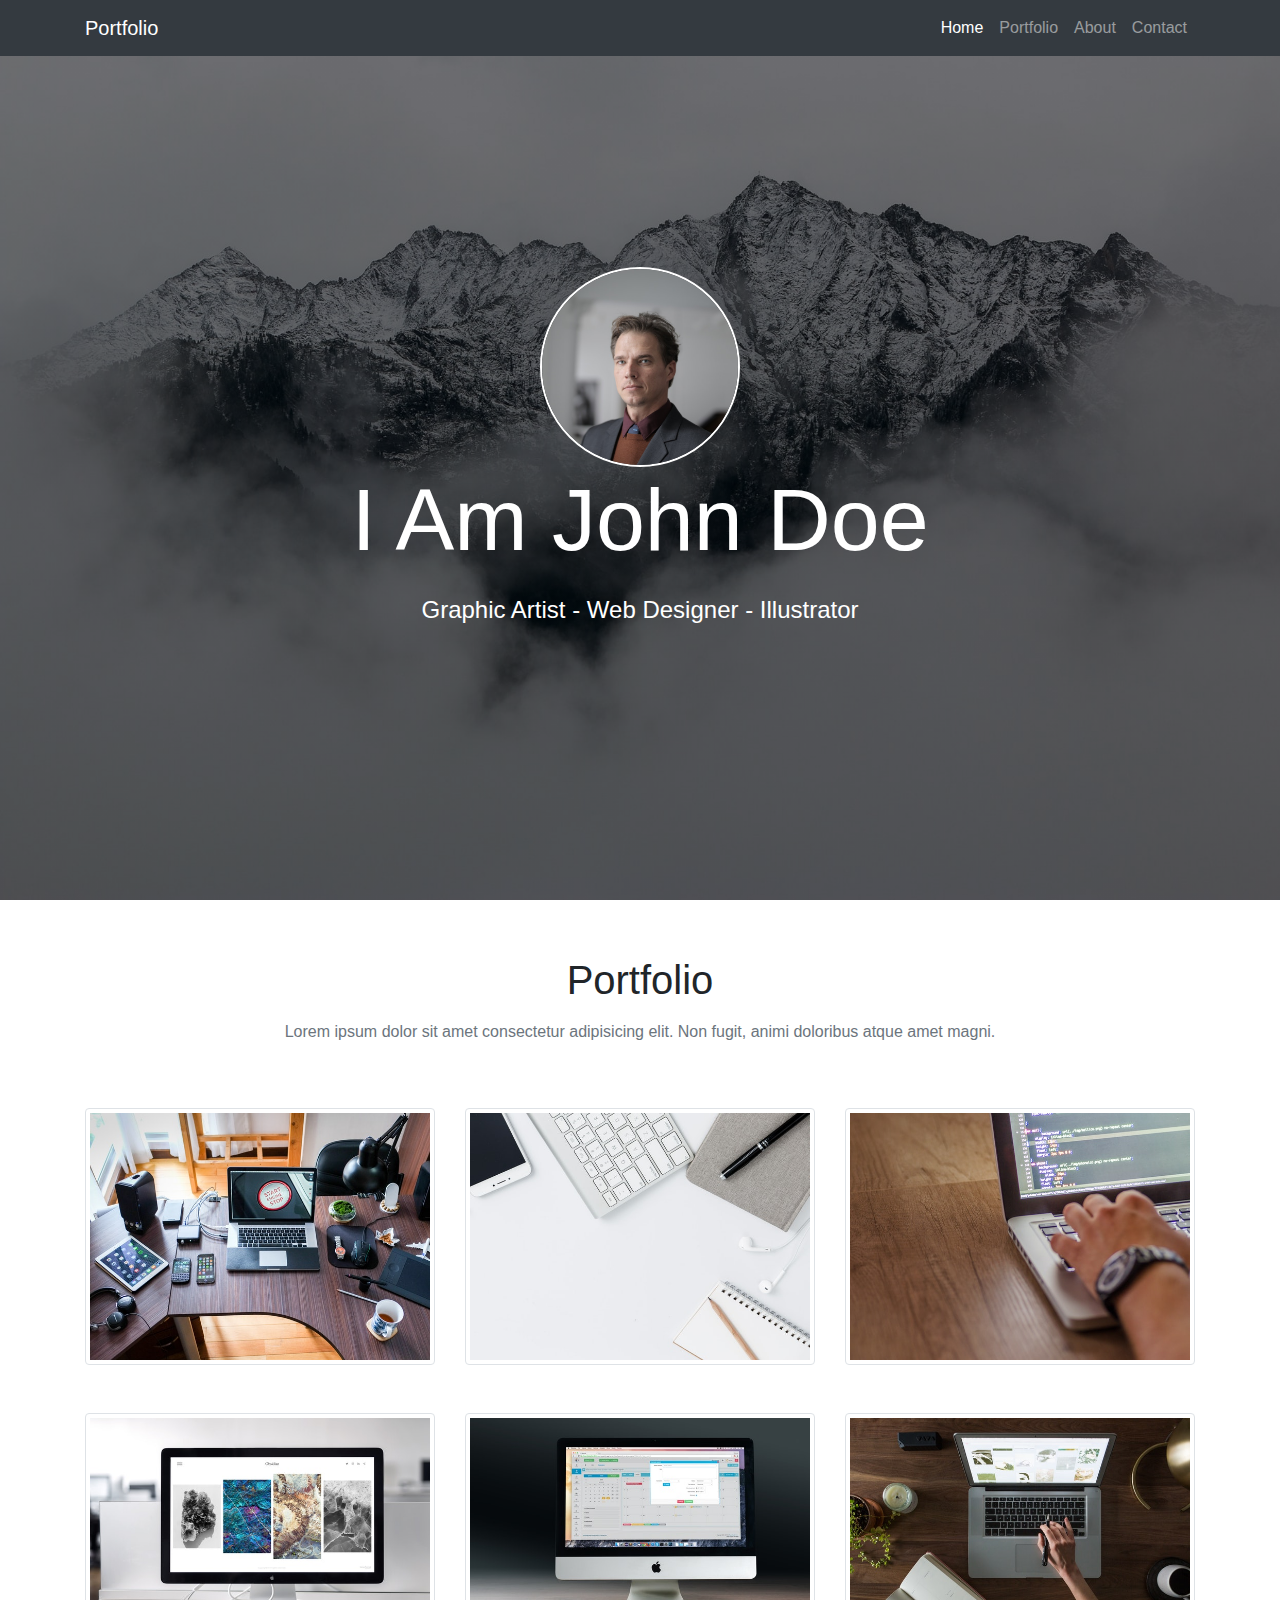
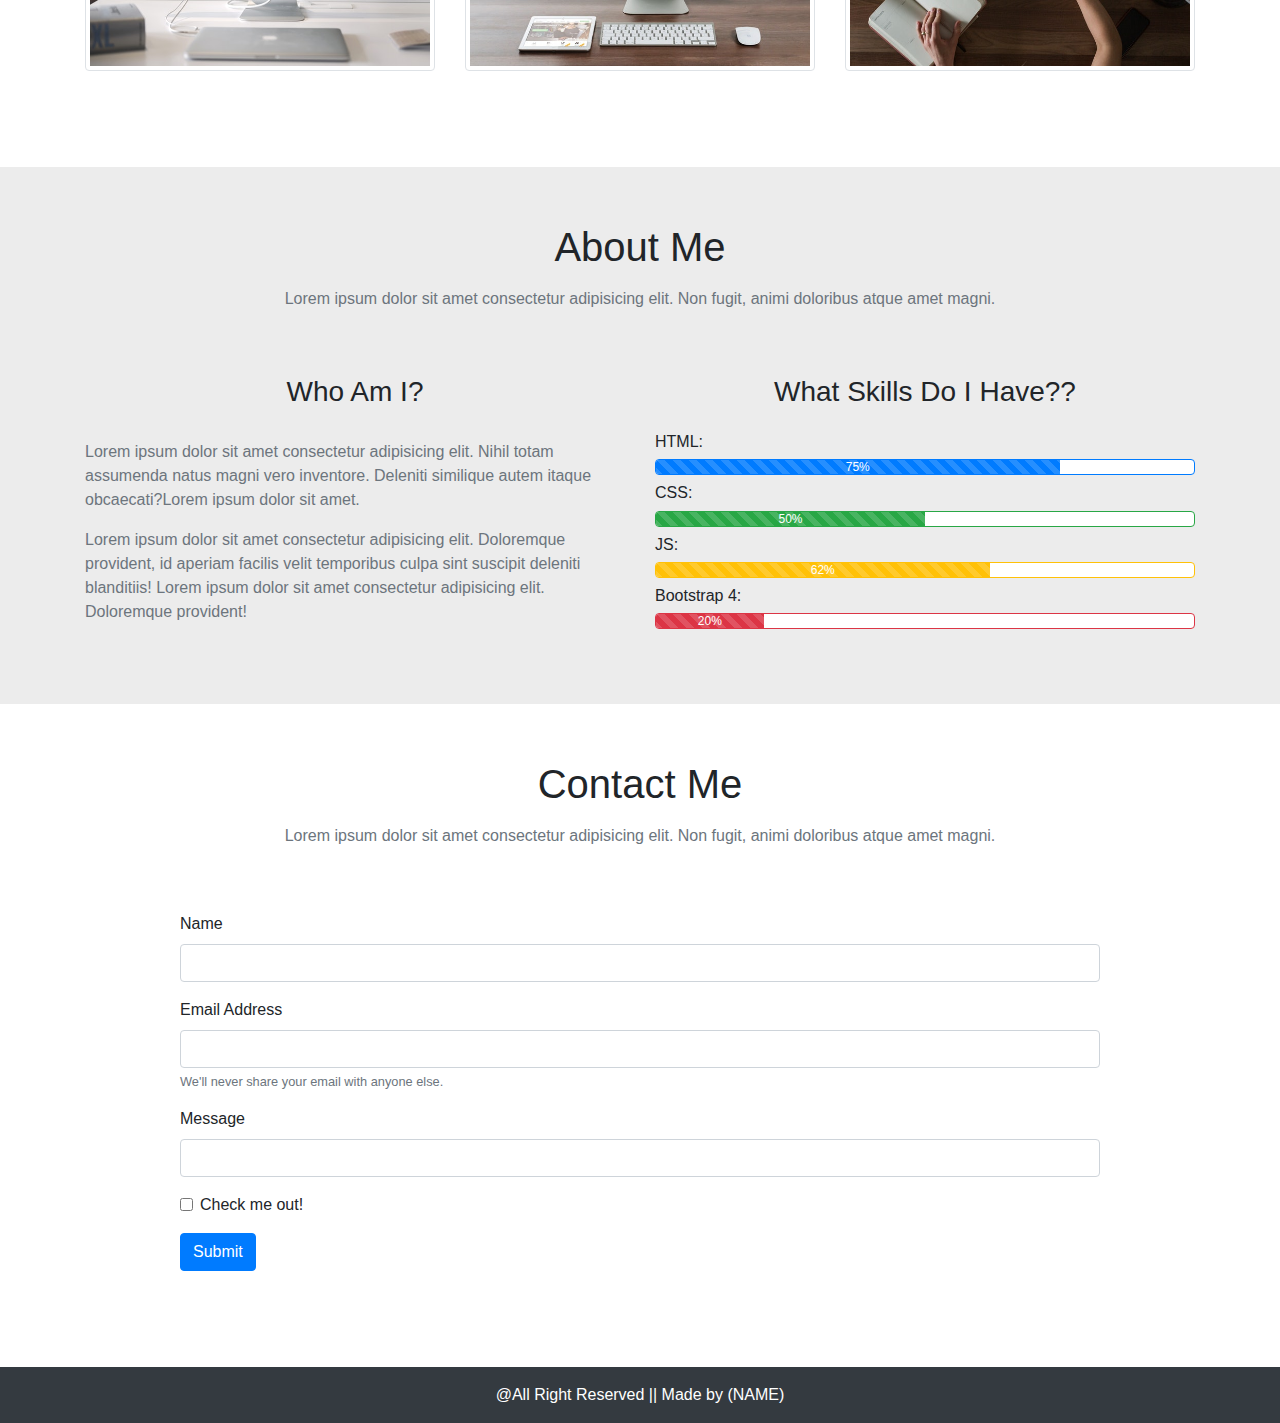
<file: portfolio/index.html>
<!DOCTYPE html>
<html lang="en">

<head>
    <meta charset="UTF-8">
    <meta name="viewport" content="width=device-width, initial-scale=1.0">
    <title>Portfolio</title>
    <link rel="stylesheet" href="bootstrap.min.css">
    <link rel="stylesheet" href="style.css">
</head>

<body data-spy="scroll" data-target="#nav-scroll" data-offset="56">

    <header class="header" id="home">
        <nav class="navbar navbar-expand-lg navbar-dark bg-dark fixed-top" id="nav-scroll">
            <div class="container">
                <a href="#" class="navbar-brand">Portfolio</a>
                <button class="navbar-toggler" type="button" data-toggle="collapse" data-target="#navbar">
                    <span class="navbar-toggler-icon"></span>
                </button>
                <div class="collapse navbar-collapse" id="navbar">
                    <ul class="navbar-nav ml-auto">
                        <li class="nav-item">
                            <a href="#home" class="nav-link">Home</a>
                        </li>
                        <li class="nav-item">
                            <a href="#portfolio" class="nav-link">Portfolio</a>
                        </li>
                        <li class="nav-item">
                            <a href="#about" class="nav-link">About</a>
                        </li>
                        <li class="nav-item">
                            <a href="#contact" class="nav-link">Contact</a>
                        </li>
                    </ul>
                </div>
            </div>
        </nav>
        <div class="cover container-fluid text-white">
            <div class="cover-content d-flex flex-column justify-content-center align-items-center">
                <img src="img/portrait.jpg" alt="" class="rounded-circle">
                <h1 class="display-2 text-capitalize pt-4 pt-md-0">i am john doe</h1>
                <h6 class="pt-3 h4">Graphic Artist - Web Designer - Illustrator</h6>
            </div>
        </div>
    </header>

    <section class="container py-5" id="portfolio">
        <div class="section-title text-center pt-2">
            <h4 class="h1 pb-2">Portfolio</h4>
            <p class="text-muted">Lorem ipsum dolor sit amet consectetur adipisicing elit. Non fugit, animi doloribus atque amet magni.</p>
        </div>
        <div class="row pt-5">
            <div class="col-lg-4 col-md-6 mb-5">
                <img src="img/project1.jpg" alt="" class="img-fluid img-thumbnail">
            </div>
            <div class="col-lg-4 col-md-6 mb-5">
                <img src="img/project2.jpg" alt="" class="img-fluid img-thumbnail">
            </div>
            <div class="col-lg-4 col-md-6 mb-5">
                <img src="img/project3.jpg" alt="" class="img-fluid img-thumbnail">
            </div>
            <div class="col-lg-4 col-md-6 mb-5">
                <img src="img/project4.jpg" alt="" class="img-fluid img-thumbnail">
            </div>
            <div class="col-lg-4 col-md-6 mb-5">
                <img src="img/project5.jpg" alt="" class="img-fluid img-thumbnail">
            </div>
            <div class="col-lg-4 col-md-6 mb-5">
                <img src="img/project6.jpg" alt="" class="img-fluid img-thumbnail">
            </div>
        </div>
    </section>
    <section class="about" id="about">
        <div class="container about-content py-5">
            <div class="section-title text-center pt-2">
                <h4 class="h1 pb-2">About Me</h4>
                <p class="text-muted">Lorem ipsum dolor sit amet consectetur adipisicing elit. Non fugit, animi doloribus atque amet magni.</p>
            </div>
            <div class="row">
                <div class="col-md-6 pt-5 pb-3">
                    <h3 class="text-center pb-3">Who Am I?</h3>
                    <p class="text-muted pt-2">Lorem ipsum dolor sit amet consectetur adipisicing elit. Nihil totam assumenda natus magni vero inventore. Deleniti similique autem itaque obcaecati?Lorem ipsum dolor sit amet.</p>
                    <p class="text-muted">Lorem ipsum dolor sit amet consectetur adipisicing elit. Doloremque provident, id aperiam facilis velit temporibus culpa sint suscipit deleniti blanditiis! Lorem ipsum dolor sit amet consectetur adipisicing elit. Doloremque provident!</p>
                </div>
                <div class="col-md-6 pt-5 pb-3">
                    <h3 class="text-center pb-3">What Skills Do I Have??</h3>
                    <h6>HTML:</h6>
                    <div class="progress my-2 border border-primary bg-white">
                        <div class="progress-bar progress-bar-striped progress-bar-animated" role="progressbar" aria-valuenow="75" aria-valuemin="0" aria-valuemax="100" style="width: 75%">75%</div>
                    </div>
                    <h6>CSS:</h6>
                    <div class="progress my-2 border border-success bg-white">
                        <div class="progress-bar progress-bar-striped progress-bar-animated bg-success" role="progressbar" aria-valuenow="50" aria-valuemin="0" aria-valuemax="100" style="width: 50%">50%</div>
                    </div>
                    <h6>JS:</h6>
                    <div class="progress my-2 border border-warning bg-white">
                        <div class="progress-bar progress-bar-striped progress-bar-animated bg-warning" role="progressbar" aria-valuenow="62" aria-valuemin="0" aria-valuemax="100" style="width: 62%">62%</div>
                    </div>
                    <h6>Bootstrap 4:</h6>
                    <div class="progress my-2 border border-danger bg-white">
                        <div class="progress-bar progress-bar-striped progress-bar-animated bg-danger" role="progressbar" aria-valuenow="20" aria-valuemin="0" aria-valuemax="100" style="width: 20%">20%</div>
                    </div>
                </div>
            </div>
        </div>
    </section>
    <section class="contact" id="contact">
        <div class="container py-5">
            <div class="section-title text-center pt-2">
                <h4 class="h1 pb-2">Contact Me</h4>
                <p class="text-muted">Lorem ipsum dolor sit amet consectetur adipisicing elit. Non fugit, animi doloribus atque amet magni.</p>
            </div>
            <div class="row">
                <form action="#" class="col-md-10 mx-auto py-5">
                    <div class="form-group">
                        <label for="#">Name</label>
                        <input type="text" class="form-control">
                    </div>
                    <div class="form-group">
                        <label for="#">Email Address</label>
                        <input type="email" class="form-control">
                        <small class="form-text text-muted">We'll never share your email with anyone else.</small>
                    </div>
                    <div class="form-group">
                        <label for="#">Message</label>
                        <input type="text" class="form-control">
                    </div>
                    <div class="form-group form-check">
                        <input type="checkbox" class="form-check-input">
                        <label for="#" class="form-check-label">Check me out!</label>
                    </div>
                    <button type="submit" class="btn btn-primary">Submit</button>
                </form>
            </div>
        </div>
    </section>

    <footer class="text-center bg-dark py-3">
        <p class="text-white mb-0">@All Right Reserved || Made by (NAME)</p>
    </footer>

    <script src="jquery.js"></script>
    <script src="bootstrap.min.js"></script>
</body>

</html>
</file>
<file: portfolio/style.css>
html{
    scroll-behavior: smooth;
}

.cover{
    background:linear-gradient(rgba(0,0,0,.5),rgba(0,0,0,.5)), url(img/bg.jpg);
    background-size: cover;
    min-height: 100vh;
}
.cover-content{
    min-height: 100vh;
}
.cover-content img{
    max-width: 200px;
    border: 2px double #FFF;
}
.about{
    background-color: #ececec;
}
@media only screen and (max-width:768px){
    .cover-content h1{
        font-size: 36px;
        font-weight: bold;
    }
    .cover-content h6{
        font-size: 15px;
    }
}
</file>
